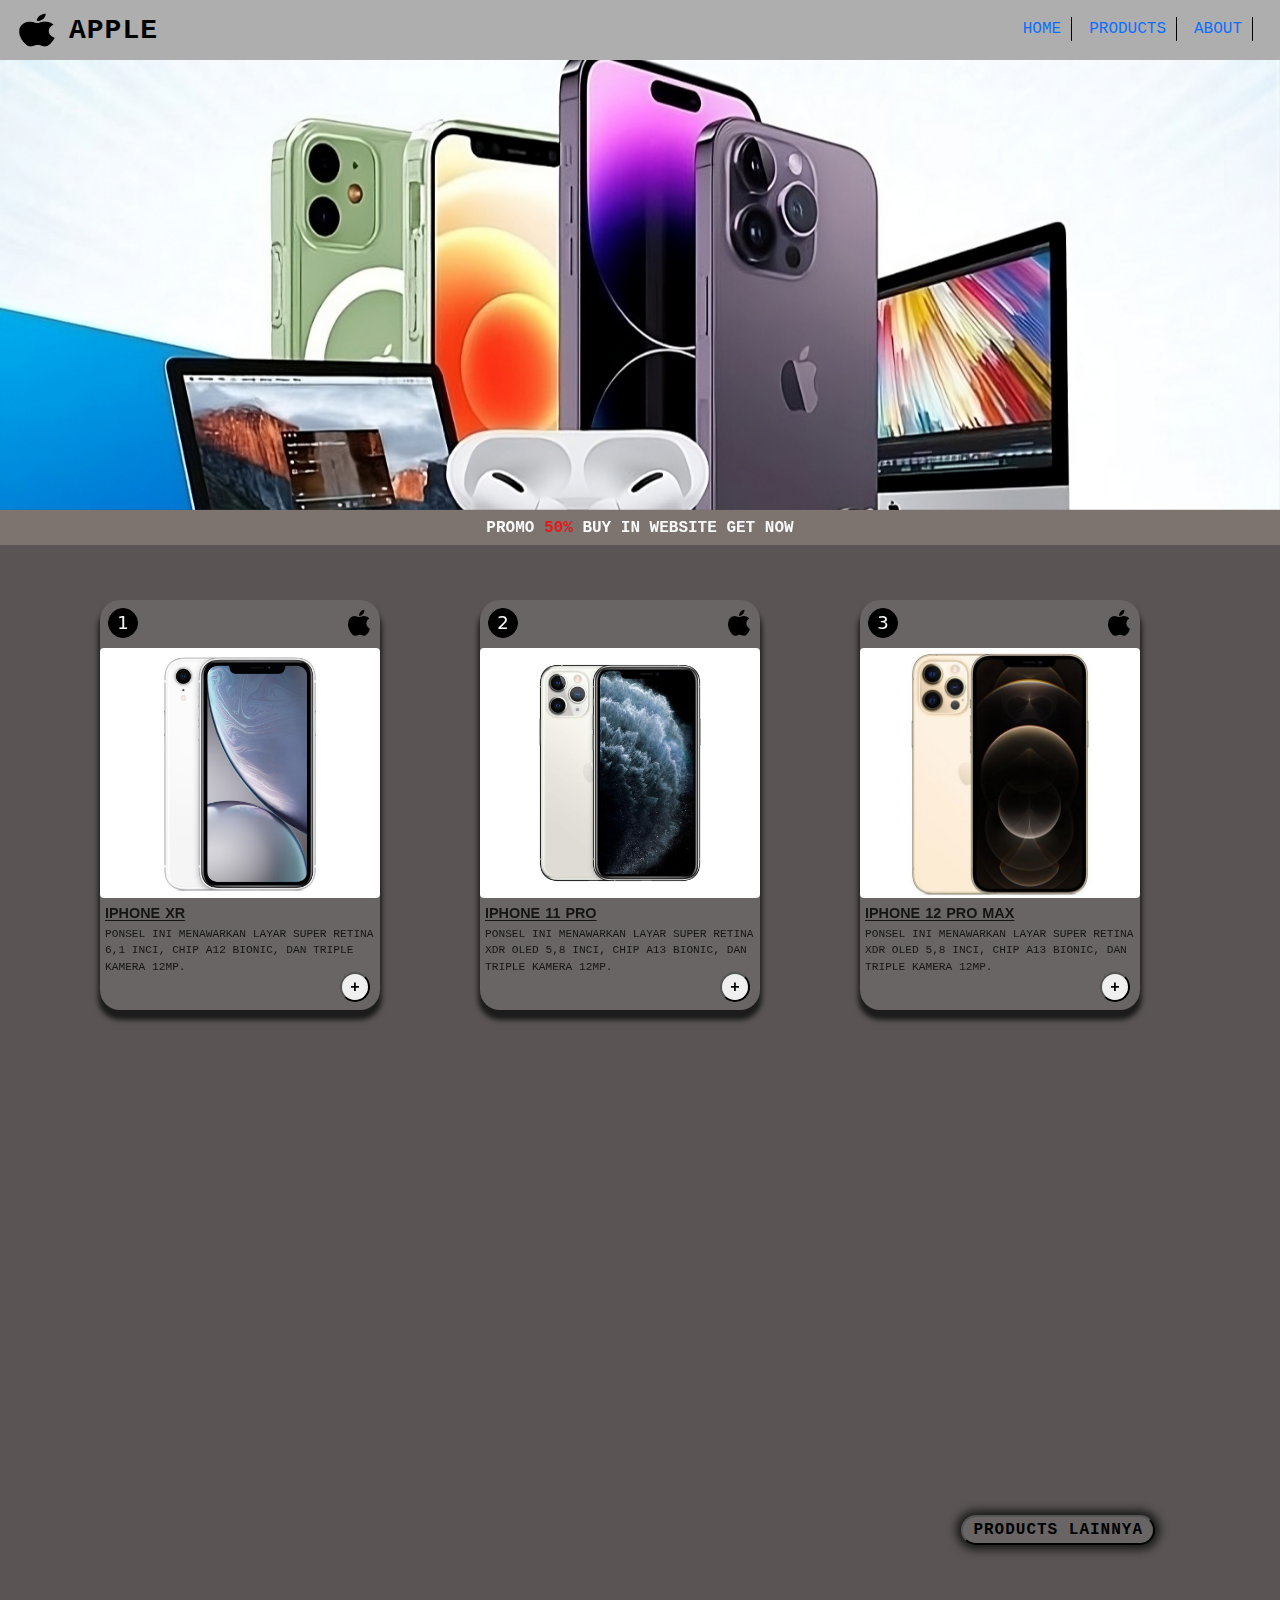
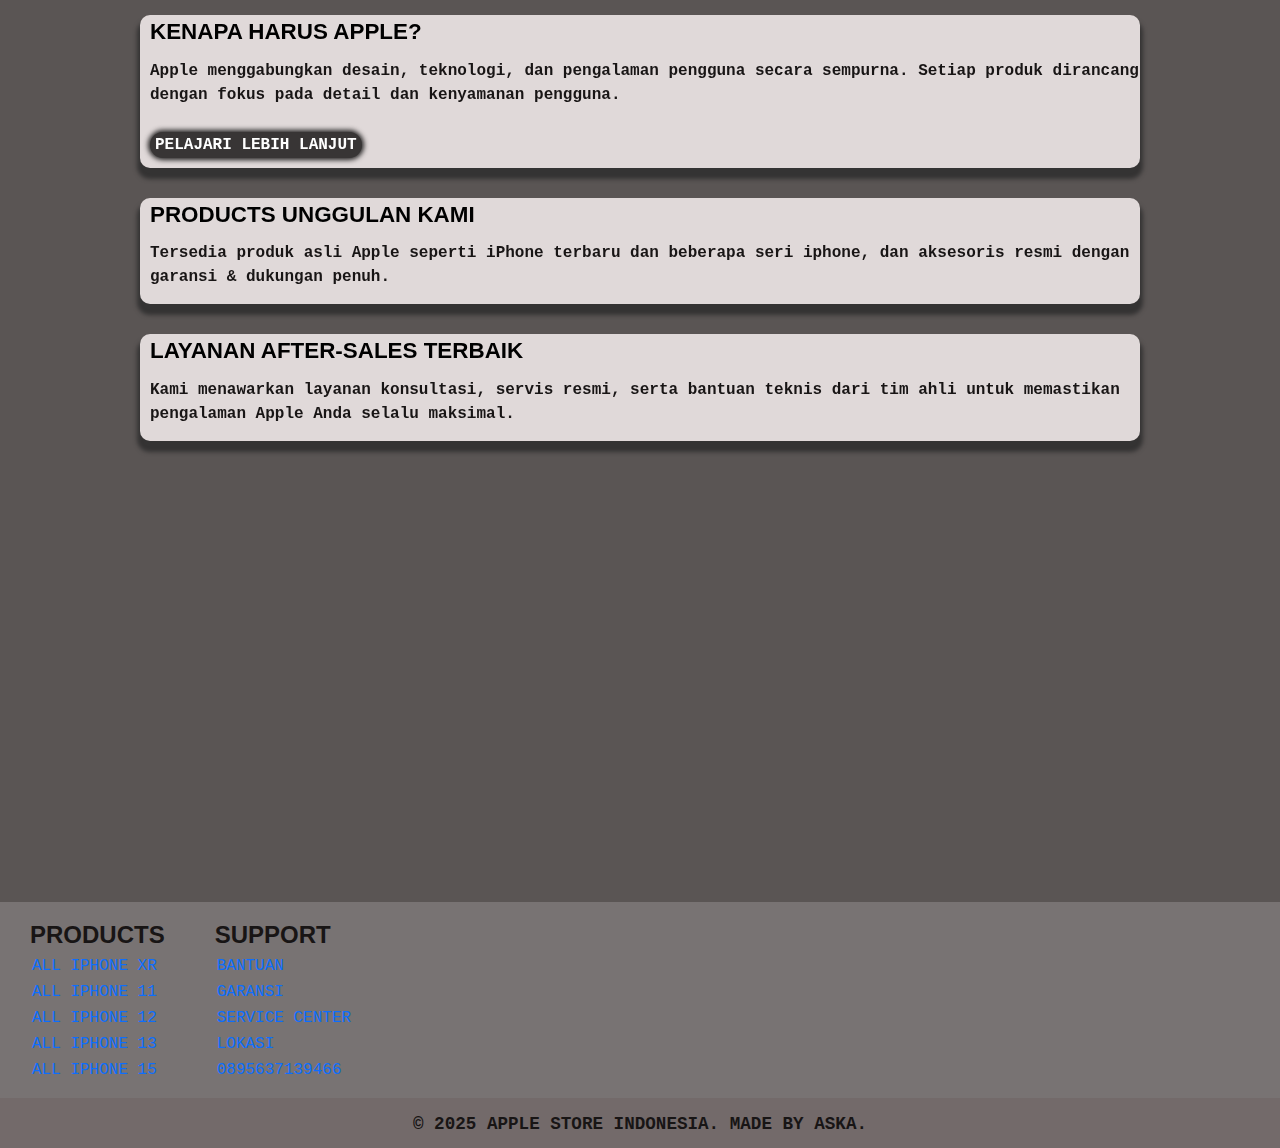
<file: index.html>
<!DOCTYPE html>
<html lang="en">
<head>
    <meta charset="UTF-8">
    <meta name="viewport" content="width=device-width, initial-scale=1.0">
    <title>apple store</title>
    <link rel="stylesheet" href="css/bootstrap.min.css" type="text/css">
    <link rel="stylesheet" href="style.css">
    <link href="https://unpkg.com/aos@2.3.1/dist/aos.css" rel="stylesheet">
    <link rel="stylesheet" href="https://cdnjs.cloudflare.com/ajax/libs/font-awesome/6.4.0/css/all.min.css">

</head>
<body>
    

    <!-- navbar awal -->
     <div class="pembungkus1 container-fluid">
        <div class="row">
            <div class="col-md-12">
                <div class="apple-logo">
                    <img src="img/logoapple.png" alt="" class="logo1" >
                </div>
                <div class="text-apple">
                    <p class="text h3">apple</p>
                </div>
                <div class="navbar-lish">
                    <ul>
                        <a href="#home">
                            <li class="li1">home</li>
                        </a>
                    </ul>
                    <ul>
                        <a href="#products">
                            <li class="li2">products</li>
                        </a>                        
                    </ul>
                    <ul>
                        <a href="#about">
                            <li class="li2">about</li>
                        </a>
                    </ul>
                </div>
            </div>
        </div>
     </div>
     <!-- navbar akhir -->


       <!-- row pertama awal -->
       <div class="pembungkus3" id="home">
        <div class="row">
            <div class="col-md-12">
                <div class="gambar-apple-geser">
                    <div data-aos="fade-right" data-aos-delay="500ms" class="gambar-apple1"></div>
                    <div data-aos="fade-right" data-aos-delay="500ms" class="gambar-apple2"></div>
                    <div data-aos="fade-right" data-aos-delay="500ms" class="gambar-apple3"></div>
                </div>
            </div>
        </div>
       </div>
       <!-- row pertama akhir -->


      <!-- row kedua awal -->
      <div class="pembungkus2 container-fluid">
        <div class="row">
            <div class="col-md-12">
                <p data-aos="fade-right" data-aos-delay="1s" class="text-promo text-light">promo <u class="limapuluh">50%</u> buy in website get now</p>
            </div>
        </div>
      </div>
      <!-- row kedua akhir -->


       <!-- row ketiga awal -->
       <div class="pembungkus3" id="products">
        <div class="row">
            <div class="col-md-12">
                <div data-aos="flip-left", data-aos="zoom-in" data-aos-delay="1s" class="isi-box1-products1">
                    <div class="box1-products1">
                        <div class="border-angka text-light">1</div>
                        <div class="icon-apple">
                            <i class="fab fa-apple text-black"></i>
                        </div>
                        <div class="img-products1"></div>
                        <div class="nama-products">
                            <p class="nama-text">iphone xr</p>
                        </div>
                        <div class="penjelasan-products">
                            <p class="penjelasan-text">ponsel ini menawarkan layar super retina 6,1 inci, chip a12 bionic, dan triple kamera 12mp.</p>
                        </div>
                        <div class="posisi-button">
                            <button class="click" onclick="products()">+</button>
                        </div>
                    </div>
                </div>

                <div data-aos="flip-left", data-aos="zoom-in" data-aos-delay="1s" class="isi-box2-products2">
                    <div class="box2-products2">
                        <div class="border-angka text-light">2</div>
                        <div class="icon-apple">
                            <i class="fab fa-apple text-black"></i>
                        </div>
                        <div class="img-products2"></div>
                        <div class="nama-products">
                            <p class="nama-text">iphone 11 pro</p>
                        </div>
                        <div class="penjelasan-products">
                            <p class="penjelasan-text"> ponsel ini menawarkan layar super retina xdr oled 5,8 inci, chip a13 bionic, dan triple kamera 12mp.</p>
                        </div>
                        <div class="posisi-button">
                            <button class="click" onclick="products()">+</button>
                        </div>
                    </div>
                </div>

                <div data-aos="flip-left", data-aos="zoom-in" data-aos-delay="1s" class="isi-box3-products3">
                    <div class="box3-products3">
                        <div class="border-angka text-light">3</div>
                        <div class="icon-apple">
                            <i class="fab fa-apple text-black"></i>
                        </div>
                        <div class="img-products3"></div>
                        <div class="nama-products">
                            <p class="nama-text">iphone 12 pro max</p>
                        </div>
                        <div class="penjelasan-products">
                            <p class="penjelasan-text">ponsel ini menawarkan layar super retina xdr oled 5,8 inci, chip a13 bionic, dan triple kamera 12mp.</p>
                        </div>
                        <div class="posisi-button">
                            <button class="click" onclick="products()">+</button>
                        </div>
                    </div>
                </div>

                <div data-aos="flip-left", data-aos="zoom-in" data-aos-delay="1s" class="isi-box1-products1">
                    <div class="box4-products4">
                        <div class="border-angka text-light">4</div>
                        <div class="icon-apple">
                            <i class="fab fa-apple text-black"></i>
                        </div>
                        <div class="img-products4"></div>
                        <div class="nama-products">
                            <p class="nama-text">iphone 12 mini</p>
                        </div>
                        <div class="penjelasan-products">
                            <p class="penjelasan-text">ponsel ini menawarkan layar super retina xdr oled 5,4 inci, chip a14 bionic, dan dual kamera 12mp.</p>
                        </div>
                        <div class="posisi-button">
                            <button class="click" onclick="products()">+</button>
                        </div>
                    </div>
                </div>

                <div data-aos="flip-left", data-aos="zoom-in" data-aos-delay="1s" class="isi-box2-products2">
                    <div class="box5-products5">
                        <div class="border-angka text-light">5</div>
                        <div class="icon-apple">
                            <i class="fab fa-apple text-black"></i>
                        </div>
                        <div class="img-products5"></div>
                        <div class="nama-products">
                            <p class="nama-text">iphone 13 pro max</p>
                        </div>
                        <div class="penjelasan-products">
                            <p class="penjelasan-text">ponsel ini menawarkan layar super retina xdr oled 6,7 inci, chip a15 bionic, dan triple kamera 12mp.</p>
                        </div>
                        <div class="posisi-button">
                            <button class="click" onclick="products()">+</button>
                        </div>
                    </div>
                </div>

                <div  data-aos="flip-left" data-aos="zoom-in" class="isi-box3-products3">
                    <div class="box6-products6">
                        <div class="border-angka text-light">6</div>
                        <div class="icon-apple">
                            <i class="fab fa-apple text-black"></i>
                        </div>
                        <div class="img-products6"></div>
                        <div class="nama-products">
                            <p class="nama-text">iphone 15 pro max</p>
                        </div>
                        <div class="penjelasan-products">
                            <p class="penjelasan-text">ponsel ini menawarkan layar super retina xdr oled 6,7 inci, chip a17 pro, dan triple kamera 48mp.</p>
                        </div>
                        <div class="posisi-button">
                            <button class="click" onclick="products()">+</button>
                        </div>
                    </div>
                </div>

            </div>

            <div class="products-lainnya">
                <a href="index1.html" target="_blank" onclick="lainnya()">
                    <button class="button-products-lainnya text-black">products lainnya</button>
                </a>
            </div>
        </div>
       </div>
       <!-- row ketiga akhir -->



        <!-- row ke empat awal -->
        <div class="pembungkus4 container-fluid" id="about">
            <div class="row">
                <div class="col-md-12">
                    <div class="box-whyme">
                        <div class="whyme text-black">
                            <p class="p1 text-black">kenapa harus apple?</p>
                            <div>
                                <p class="p2">Apple menggabungkan desain, teknologi, dan pengalaman pengguna secara sempurna. Setiap produk dirancang dengan fokus pada 
                                    detail dan kenyamanan pengguna.</p>
                            </div>
                            <div class="penjelasan lainnya">
                                <button class="penjelasan-button" onclick="ToggleInfo()">
                                    pelajari lebih lanjut
                                </button>
                                <p class="hidden" id="moreInfo">
                                    Ekosistem Apple membuat semua perangkat saling terhubung dengan mulus. Dengan keamanan terdepan dan inovasi tanpa henti, Apple bukan hanya pilihan—tapi gaya hidup.
                                </p>
                            </div>
                        </div>
                        
                        <div class="whyme text-black">
                            <p class="p1 text-black">products Unggulan kami</p>
                            <div>
                                <p class="p2">Tersedia produk asli Apple seperti iPhone terbaru dan beberapa seri iphone, dan aksesoris resmi dengan garansi & 
                                    dukungan penuh.</p>
                            </div>
                        </div>

                        <div class="whyme text-black">
                            <p class="p1 text-black">Layanan After-Sales Terbaik</p>
                            <div>
                                <p class="p2">Kami menawarkan layanan konsultasi, servis resmi, serta bantuan teknis dari tim ahli untuk memastikan pengalaman
                                     Apple Anda selalu maksimal.</p>
                            </div>
                        </div>
                    </div>
                </div>
            </div>
        </div>
        <!-- row ke empat akhir -->

        <!-- row ke lima awal -->
        <div class="pembungkus4 container-fluid">
            <div class="row">
                <div class="col-md-12">
                    <div class="pembungkus-get">
                        <div data-aos="fade-up" class="box-get">
                            <div class="text-get">
                                <p class="p5 text-black">get in touch</p>
                            </div>
                            <hr width="100%">
                            <form action="https://api.web3forms.com/submit" method="POST">
                                <input type="hidden" name="access_key" value="f01cee72-d3f5-4a4d-8a1f-8e2e065e6d06">
                                <input type="text" placeholder="your name" class="input" required>
                                <input type="email" placeholder="askaalghifari487@gmail.com" class="input-email" required>
                                <textarea name="pesan" placeholder="pesan" id="pesan-kesaya" class="input-textarea" required></textarea>
                                <div class="button-get">
                                    <button type="submit" class="kirim">submit</button>
                                </div>
                            </form>    
                        </div>
                    </div>
                </div>
            </div>
        </div>
        <!-- row ke lima akhir -->

        <!-- row bagian footer awal -->
        <div class="pembungkus5">
            <div class="row">
                <div class="col-md-12">
                    <footer class="end">
                        <div class="footer1">
                            <div class="products">
                                <p class="p6">products</p>
                                <ul>
                                    <li class="li-1"><a href="">all iphone xr</a></li>
                                    <li><a href="">all iphone 11</a></li>
                                    <li><a href="">all iphone 12</a></li>
                                    <li><a href="">all iphone 13</a></li>
                                    <li class="li-5"><a href="">all iphone 15</a></li>
                                </ul>
                            </div>
                        </div>
                        <div class="footer2">
                            <div class="products">
                                <p class="p6">support</p>
                                <ul>
                                    <li class="li-1"><a href="">bantuan</a></li>
                                    <li><a href="">garansi</a></li>
                                    <li><a href="">service center</a></li>
                                    <li><a href="">lokasi</a></li>
                                    <li class="li-5"><a href="">0895637139466</a></li>
                                </ul>
                            </div>
                        </div>
                    </footer>
                </div>
            </div>
        </div>
        <!-- row bagian footer akhir -->
 
        <!-- row end footer awal -->
        <div class="pembungkus6">
            <div class="row">
                <div class="col-md-12">
                    <footer class="footer3">
                        <div class="end-footer">
                            <p class="p7">&copy; 2025 Apple Store Indonesia. made by aska.</p>
                        </div>
                    </footer>
                </div>
            </div>
        </div>
        <!-- row end footer akhir -->

        
        

    <script src="js/bootstrap.min.js" type="text/javascript"></script>
    <script src="javascript.js"></script>
    <script src="https://unpkg.com/aos@2.3.1/dist/aos.js"></script>
    <script>
        AOS.init();
    </script>
</body>
</html>
</file>
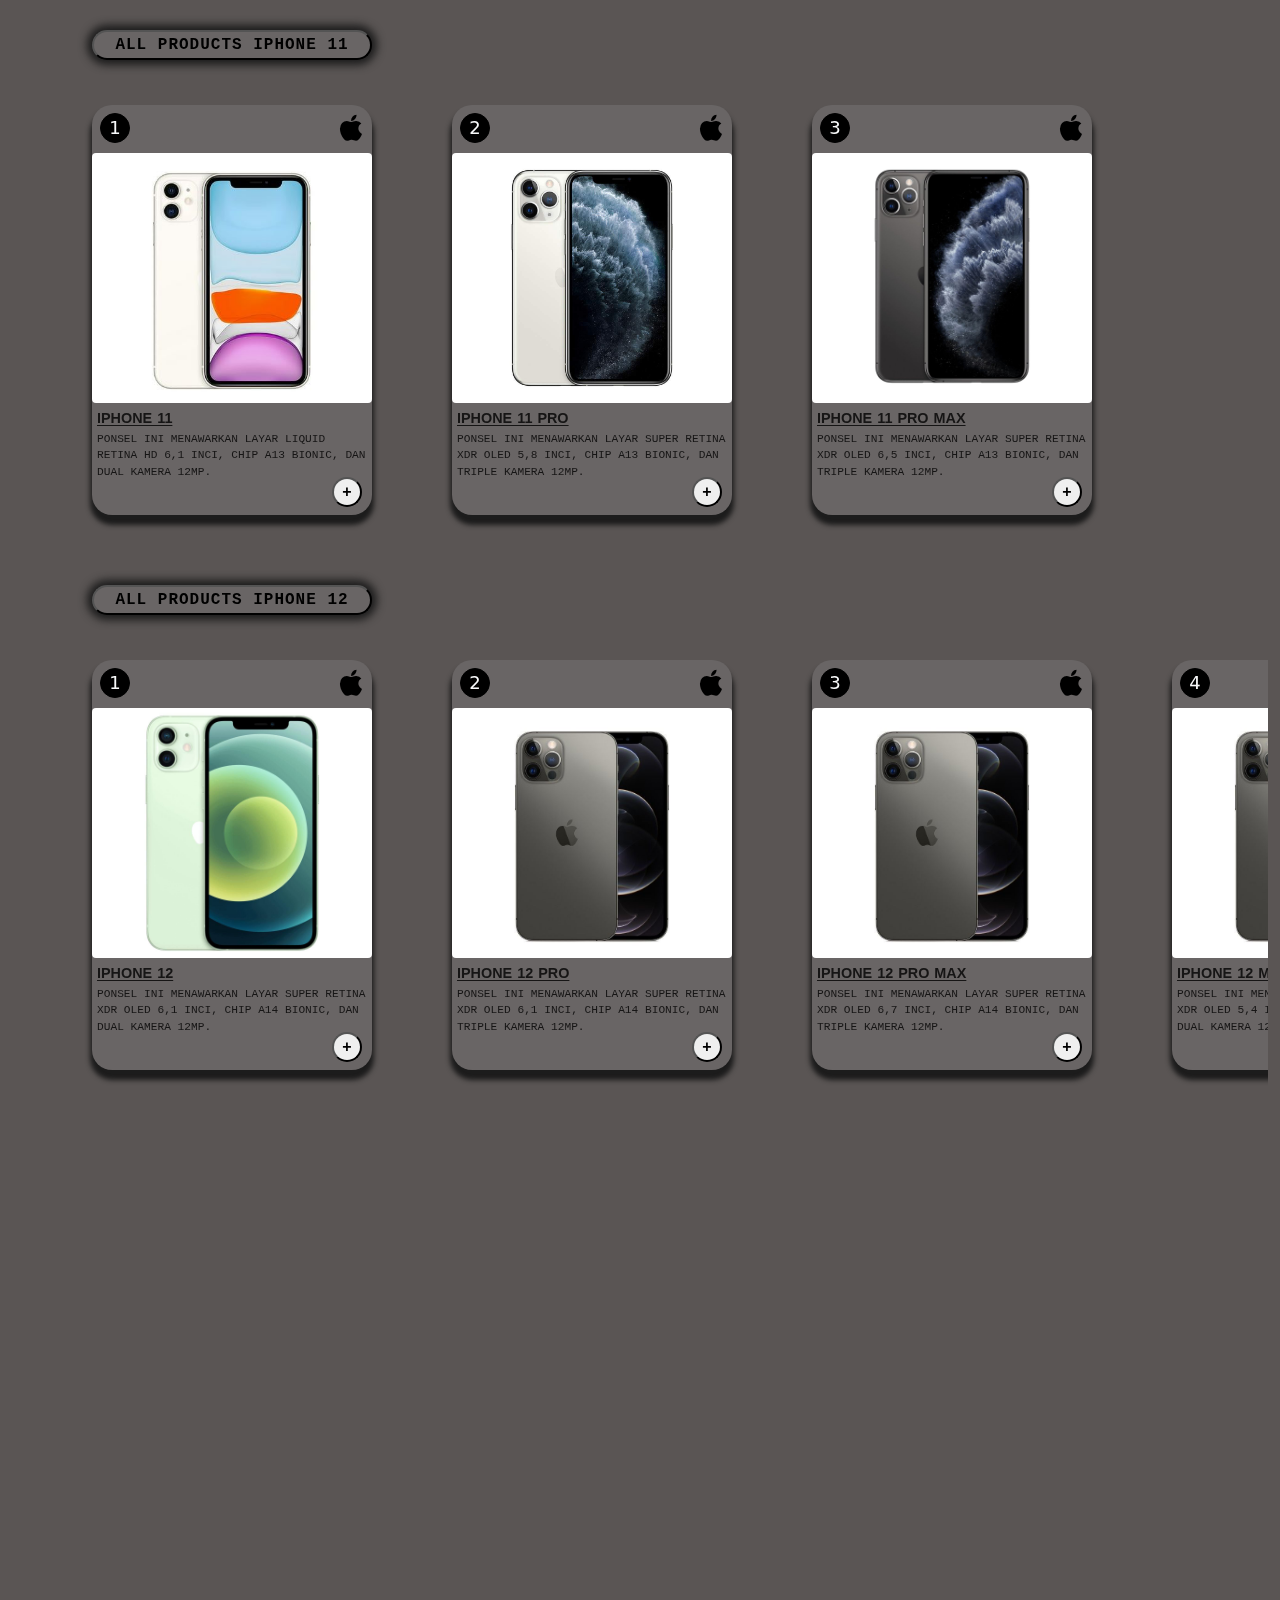
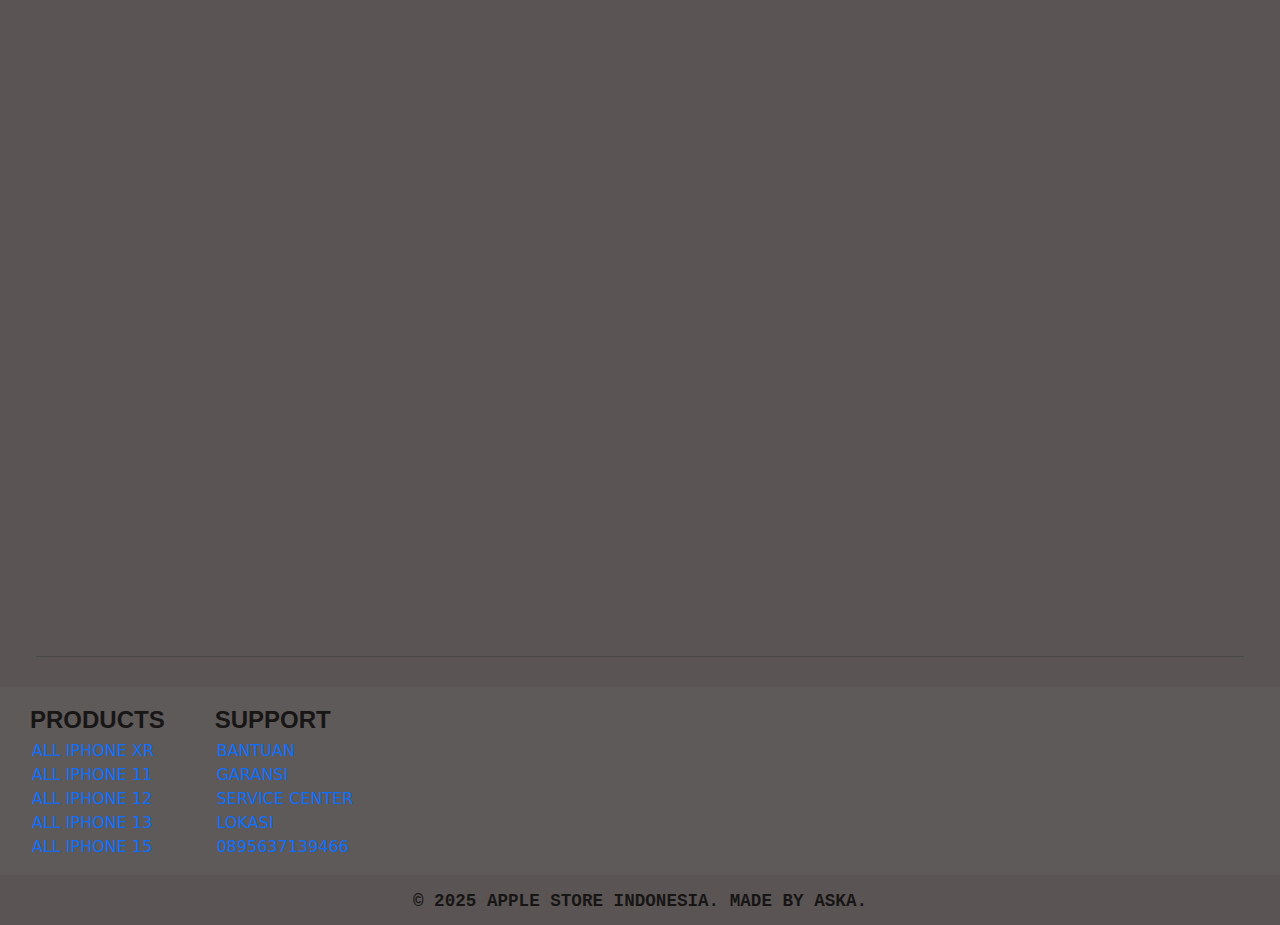
<file: index1.html>
<!DOCTYPE html>
<html lang="en">
<head>
    <meta charset="UTF-8">
    <meta name="viewport" content="width=device-width, initial-scale=1.0">
    <title>apple store</title>
    <link rel="stylesheet" href="style1.css">
    <link rel="stylesheet" href="css/bootstrap.min.css" type="text/css">
    <link href="https://unpkg.com/aos@2.3.1/dist/aos.css" rel="stylesheet">
    <link rel="stylesheet" href="https://cdnjs.cloudflare.com/ajax/libs/font-awesome/6.4.0/css/all.min.css">
</head>
<body>

    <!-- products all iphone 11 dan all iphone 12 awal -->
    <div class="pembungkus1 container-fluid">
        <div class="row">
            <div class="col-md-12">

                <!-- all products iphone 11 awal -->
                <div data-aos="fade-right" class="products-seri-iphone11">
                    <a href="">
                        <button class="seri-iphone11">all products iphone 11</button>
                    </a>
                </div>

                <div class="products-ip11">
                    <div data-aos="flip-left" data-aos="zoom-in" data-aos-delay="1s" class="isi-box1-products1">
                        <div class="box1-products1">
                        <div class="border-angka text-light">1</div>
                        <div class="icon-apple">
                            <i class="fab fa-apple text-black"></i>
                        </div>
                        <div class="img-products1"></div>
                        <div class="nama-products">
                            <p class="nama-text">iphone 11</p>
                        </div>
                        <div class="penjelasan-products">
                            <p class="penjelasan-text">ponsel ini menawarkan layar liquid retina hd 6,1 inci, chip a13 bionic, dan dual kamera 12mp.</p>
                        </div>
                        <div class="posisi-button">
                            <button class="click" onclick="products()">+</button>
                        </div>
                        </div>
                    </div>


                    <div data-aos="flip-left" data-aos="zoom-in" data-aos-delay="1s" class="isi-box2-products2">
                        <div class="box2-products2">
                        <div class="border-angka text-light">2</div>
                        <div class="icon-apple">
                            <i class="fab fa-apple text-black"></i>
                        </div>
                        <div class="img-products2"></div>
                        <div class="nama-products">
                            <p class="nama-text">iphone 11 pro</p>
                        </div>
                        <div class="penjelasan-products">
                            <p class="penjelasan-text"> ponsel ini menawarkan layar super retina xdr oled 5,8 inci, chip a13 bionic, dan triple kamera 12mp.</p>
                        </div>
                        <div class="posisi-button">
                            <button class="click" onclick="products()">+</button>
                        </div>
                        </div>
                    </div>

                    <div data-aos="flip-left" data-aos="zoom-in" data-aos-delay="1s" class="isi-box3-products3">
                        <div class="box3-products3">
                        <div class="border-angka text-light">3</div>
                        <div class="icon-apple">
                            <i class="fab fa-apple text-black"></i>
                        </div>
                        <div class="img-products3"></div>
                        <div class="nama-products">
                            <p class="nama-text">iphone 11 pro max</p>
                        </div>
                        <div class="penjelasan-products">
                            <p class="penjelasan-text">ponsel ini menawarkan layar super retina xdr oled 6,5 inci, chip a13 bionic, dan triple kamera 12mp.</p>
                        </div>
                        <div class="posisi-button">
                            <button class="click" onclick="products()">+</button>
                        </div>
                        </div>
                    </div>
                </div>
                <!-- all products iphone 11 akhir -->


                <!-- all products iphone 12 awal -->
                <div data-aos="fade-right" class="products-seri-iphone12">
                    <a href="">
                        <button class="seri-iphone12">all products iphone 12</button>
                    </a>
                </div>


                <div class="products-ip12">
                    <div data-aos="flip-left" data-aos="zoom-in" data-aos-delay="1s" class="isi-box4-products4">
                        <div class="box4-products4">
                        <div class="border-angka text-light">1</div>
                        <div class="icon-apple">
                            <i class="fab fa-apple text-black"></i>
                        </div>
                        <div class="img-products4"></div>
                        <div class="nama-products">
                            <p class="nama-text">iphone 12</p>
                        </div>
                        <div class="penjelasan-products">
                            <p class="penjelasan-text">ponsel ini menawarkan layar super retina xdr oled 6,1 inci, chip a14 bionic, dan dual kamera 12mp.</p>
                        </div>
                        <div class="posisi-button">
                            <button class="click" onclick="products()">+</button>
                        </div>
                        </div>
                    </div>

                    <div data-aos="flip-left" data-aos="zoom-in" data-aos-delay="1s" class="isi-box5-products5">
                        <div class="box5-products5">
                        <div class="border-angka text-light">2</div>
                        <div class="icon-apple">
                            <i class="fab fa-apple text-black"></i>
                        </div>
                        <div class="img-products5"></div>
                        <div class="nama-products">
                            <p class="nama-text">iphone 12 pro </p>
                        </div>
                        <div class="penjelasan-products">
                            <p class="penjelasan-text">ponsel ini menawarkan layar super retina xdr oled 6,1 inci, chip a14 bionic, dan triple kamera 12mp.</p>
                        </div>
                        <div class="posisi-button">
                            <button class="click" onclick="products()">+</button>
                        </div>
                        </div>
                    </div>

                    <div data-aos="flip-left" data-aos="zoom-in" data-aos-delay="1s" class="isi-box6-products6">
                        <div class="box6-products6">
                        <div class="border-angka text-light">3</div>
                        <div class="icon-apple">
                            <i class="fab fa-apple text-black"></i>
                        </div>
                        <div class="img-products6"></div>
                        <div class="nama-products">
                            <p class="nama-text">iphone 12 pro max</p>
                        </div>
                        <div class="penjelasan-products">
                            <p class="penjelasan-text">ponsel ini menawarkan layar super retina xdr oled 6,7 inci, chip a14 bionic, dan triple kamera 12mp.</p>
                        </div>
                        <div class="posisi-button">
                            <button class="click" onclick="products()">+</button>
                        </div>
                    </div>

                    <div data-aos="flip-left" data-aos="zoom-in" data-aos-delay="1s" class="isi-box7-products7">
                        <div class="box7-products7">
                        <div class="border-angka text-light">4</div>
                        <div class="icon-apple">
                            <i class="fab fa-apple text-black"></i>
                        </div>
                        <div class="img-products6"></div>
                        <div class="nama-products">
                            <p class="nama-text">iphone 12 mini</p>
                        </div>
                        <div class="penjelasan-products">
                            <p class="penjelasan-text">ponsel ini menawarkan layar super retina xdr oled 5,4 inci, chip a14 bionic, dan dual kamera 12mp.</p>
                        </div>
                        <div class="posisi-button">
                            <button class="click" onclick="products()">+</button>
                        </div>
                        </div>
                    </div>
                    <!-- all products iphone 12 akhir -->
                </div>
            </div>
        </div>
    </div>
    <!-- products all iphone 11 dan all iphone 12 awal -->

    
    <!-- products all iphone 13 awal -->
    <div class="pembungkus1 container-fluid">
    <div class="row">
        <div class="col-md-12">

            <div data-aos="fade-right" class="products-seri-iphone13">
                <a href="">
                    <button class="seri-iphone13">all products iphone 13</button>
                </a>
            </div>

            <div class="products-ip13">
                <div data-aos="flip-left" data-aos="zoom-in" data-aos-delay="1s" class="isi-box8-products8">
                    <div class="box8-products8">
                        <div class="border-angka text-light">1</div>
                        <div class="icon-apple">
                            <i class="fab fa-apple text-black"></i>
                        </div>
                        <div class="img-products8"></div>
                        <div class="nama-products">
                            <p class="nama-text">iphone 13</p>
                        </div>
                        <div class="penjelasan-products">
                            <p class="penjelasan-text">ponsel ini menawarkan layar super retina xdr oled 6,1 inci, chip a14 bionic, dan dual kamera 12mp.</p>
                        </div>
                        <div class="posisi-button">
                            <button class="click" onclick="products()">+</button>
                    </div>
                </div>

                <div data-aos="flip-left" data-aos="zoom-in" data-aos-delay="1s" class="isi-box9-products9">
                    <div class="box9-products9">
                        <div class="border-angka text-light">2</div>
                        <div class="icon-apple">
                            <i class="fab fa-apple text-black"></i>
                        </div>
                        <div class="img-products9"></div>
                        <div class="nama-products">
                            <p class="nama-text">iphone 13 pro</p>
                        </div>
                        <div class="penjelasan-products">
                            <p class="penjelasan-text">ponsel ini menawarkan layar super retina xdr oled 6,1 inci, chip a14 bionic, dan dual kamera 12mp.</p>
                        </div>
                        <div class="posisi-button">
                            <button class="click" onclick="products()">+</button>
                    </div>
                </div>

                <div data-aos="flip-left" data-aos="zoom-in" data-aos-delay="1s" class="isi-box10-products10">
                    <div class="box10-products10">
                        <div class="border-angka text-light">3</div>
                        <div class="icon-apple">
                            <i class="fab fa-apple text-black"></i>
                        </div>
                        <div class="img-products10"></div>
                        <div class="nama-products">
                            <p class="nama-text">iphone 13 pro max</p>
                        </div>
                        <div class="penjelasan-products">
                            <p class="penjelasan-text">ponsel ini menawarkan layar super retina xdr oled 6,1 inci, chip a15 bionic, dan dual kamera 50mp.</p>
                        </div>
                        <div class="posisi-button">
                            <button class="click" onclick="products()">+</button>
                    </div>
                </div>
            </div>
        </div>
    </div>
    </div>
    <!--  products all iphone 13 akhir -->

     
    <!-- products all iphone 15 awal  -->
    <div class="pembungkus1 container-fluid">
    <div class="row">
        <div class="col-md-12">

             <div data-aos="fade-right" class="products-seri-iphone15">
                <a href="">
                    <button class="seri-iphone15">all products iphone 15</button>
                </a>
            </div>

            <div class="products-ip15">
                <div data-aos="flip-left" data-aos="zoom-in" data-aos-delay="1s" class="isi-box11-products11">
                    <div class="box11-products11">
                        <div class="border-angka text-light">1</div>
                        <div class="icon-apple">
                            <i class="fab fa-apple text-black"></i>
                        </div>
                        <div class="img-products11"></div>
                        <div class="nama-products">
                            <p class="nama-text">iphone 15</p>
                        </div>
                        <div class="penjelasan-products">
                            <p class="penjelasan-text">ponsel ini menawarkan layar super retina xdr oled 6,1 inci, chip a15 bionic, dan dual kamera 12mp.</p>
                        </div>
                        <div class="posisi-button">
                            <button class="click" onclick="products()">+</button>
                    </div>
                </div>

                <div data-aos="flip-left" data-aos="zoom-in" data-aos-delay="1s" class="isi-box12-products12">
                    <div class="box12-products12">
                        <div class="border-angka text-light">2</div>
                        <div class="icon-apple">
                            <i class="fab fa-apple text-black"></i>
                        </div>
                        <div class="img-products12"></div>
                        <div class="nama-products">
                            <p class="nama-text">iphone 15 pro</p>
                        </div>
                        <div class="penjelasan-products">
                            <p class="penjelasan-text">ponsel ini menawarkan layar super retina xdr oled 6,1 inci, chip a15 bionic, dan dual kamera 12mp.</p>
                        </div>
                        <div class="posisi-button">
                            <button class="click" onclick="products()">+</button>
                    </div>
                </div>

                <div data-aos="flip-left" data-aos="zoom-in" data-aos-delay="1s" class="isi-box13-products13">
                    <div class="box13-products13">
                        <div class="border-angka text-light">3</div>
                        <div class="icon-apple">
                            <i class="fab fa-apple text-black"></i>
                        </div>
                        <div class="img-products13"></div>
                        <div class="nama-products">
                            <p class="nama-text">iphone 15 pro max</p>
                        </div>
                        <div class="penjelasan-products">
                            <p class="penjelasan-text">ponsel ini menawarkan layar super retina xdr oled 6,7 inci, chip a15 bionic, dan triple kamera 50mp.</p>
                        </div>
                        <div class="posisi-button">
                            <button class="click" onclick="products()">+</button>
                    </div>
                </div>
            </div>
        </div>
    </div>
    </div>
    <!-- products all iphone 15 akhir  -->
     <hr width="100%">

    <!-- row bagian footer awal -->
        <div class="pembungkus5">
            <div class="row">
                <div class="col-md-12">
                    <footer class="end">
                        <div class="footer1">
                            <div class="products-footer">
                                <p class="p6">products</p>
                                <ul>
                                    <li class="li-1"><a href=""class="underline">all iphone xr</a></li>
                                    <li><a href="" class="underline">all iphone 11</a></li>
                                    <li><a href="" class="underline">all iphone 12</a></li>
                                    <li><a href="" class="underline">all iphone 13</a></li>
                                    <li class="li-5"><a href="" class="underline">all iphone 15</a></li>
                                </ul>
                            </div>
                        </div>
                        <div class="footer2">
                            <div class="products-footer">
                                <p class="p6">support</p>
                                <ul>
                                    <li class="li-1"><a href="" class="underline">bantuan</a></li>
                                    <li><a href="" class="underline">garansi</a></li>
                                    <li><a href="" class="underline">service center</a></li>
                                    <li><a href="" class="underline">lokasi</a></li>
                                    <li class="li-5"><a href="" class="underline">0895637139466</a></li>
                                </ul>
                            </div>
                        </div>
                    </footer>
                </div>
            </div>
        </div>
    <!-- row bagian footer akhir -->
     
    
    <!-- row end footer awal -->
        <div class="pembungkus6">
            <div class="row">
                <div class="col-md-12">
                    <footer class="footer3">
                        <div class="end-footer">
                            <p class="p7">&copy; 2025 Apple Store Indonesia. made by aska.</p>
                        </div>
                    </footer>
                </div>
            </div>
        </div>
    <!-- row end footer akhir -->


    <script src="javascript.js"></script>
    <script src="https://unpkg.com/aos@2.3.1/dist/aos.js"></script>
    <script>
        AOS.init();
    </script>
</body>
</html>
</file>
<file: style.css>
/* style navbar awal */
.pembungkus1 {
    width: 100%;
    background-color: #aeaeae;
}
.apple-logo {
    display: flex;
    justify-content: start;
    float: left;
}
.logo1 {
    width: 80px;
    aspect-ratio: 4/3;
    background-size: cover;
    background-repeat: no-repeat;
    margin-left: -15px;
}
.text-apple {
    float: left;
    display: flex;
}
.text {
    font-family: monospace;
    font-weight: bold;
    text-transform: uppercase;
    margin-top: 14px;
    margin-left: -8px;
    letter-spacing: 1px;
    cursor: default;
    color: black;
}
.navbar-lish {
    display: flex;
    justify-content: end;
}
a {
    text-decoration: none;
}
ul {
    list-style: none;
}
li {
    margin-top: 17px;
    margin-right: 15px;
    text-transform: uppercase;
    font-family: monospace;
}
li:hover {
    text-decoration: underline;
}
.li1 {
    padding-right: 10px;
    border-right: 1px solid black;
}
.li2 {
    margin-left: -30px;
    padding-right: 10px;
    border-right: 1px solid black;
}
/* style navbar akhir */



/* style row kedua awal */
.pembungkus2 {
    width: 100%;
    height: 35px;
    background-color: #7d736f;
    display: flex;
    justify-content: center;
}
.text-promo {
    font-family: monospace;
    font-weight: bold;
    text-transform: uppercase;
    margin-top: 6px;
    cursor: default;
}
.limapuluh {
    color: rgb(232, 24, 24);
    text-decoration: none;
    text-transform: uppercase;
    cursor: pointer;
}
.limapuluh:hover {
    text-decoration: underline;
}
/* style row kedua akhir */


/* style row pertama awal */
.gambar-apple-geser {
    display: flex;
    width: 100%;
    overflow-x: auto;
    scroll-snap-type: x mandatory;
}
.gambar-apple1 {
    background-image: url(img/gambar1.jpeg);
    width: 100%;
    height: 450px ;
    background-size: cover;
    background-repeat: no-repeat;
    background-position: 0 -50px;
    flex-shrink: 0;
    scroll-snap-align: center;
}
.gambar-apple2 {
    background-image: url(img/gambar2.jpeg);
    width: 100%;
    height: 450px;
    background-size: cover;
    background-repeat: no-repeat;
    flex-shrink: 0;
    scroll-snap-align: center;
    background-position: 0 -45px;
}
.gambar-apple3 {
    background-image: url(img/gambar3.jpeg);
    width: 100%;
    height: 450px;
    background-repeat: no-repeat ;
    background-size: cover;
    flex-shrink: 0;
    scroll-snap-align: center;
    background-position: 0 -240px;
}
/* style row pertama akhir */


/* style row ketiga awal */
.pembungkus3 {
    width: 100%;
    background-color: #5a5554;
    background-repeat: no-repeat;
    background-size: cover;
}
.isi-box1-products1 {
    display: flex;
    float: left;
    flex-wrap: wrap;
    justify-content: left;
}
.box1-products1 {
    width: 280px;
    height: 410px;
    background-color: rgb(105, 101, 101);
    border-radius: 20px;
    margin-top: 55px;
    margin-left: 100px;
    transition: 1s;
    box-shadow: 0 8px 5px 2px rgb(28, 28, 28);
    box-sizing: border-box;
    transition-timing-function: calc(ease-in-out);
}
.box1-products1:hover {
    box-shadow: 0 0 10px 5px rgb(28, 28, 28);
    transform: translateY(-10px);
}
.isi-box2-products2 {
    display: flex;
    float: left;
    flex-wrap: wrap;
    justify-content: center;
}
.box2-products2 {
    width: 280px;
    height: 410px;
    background-color: rgb(105, 101, 101);
    border-radius: 20px;
    margin-top: 55px;
    margin-bottom: 40px;
    margin-left: 100px;
    transition: 1s;
    box-shadow: 0 8px 5px 2px rgb(28, 28, 28);
    box-sizing: border-box;
    transition-timing-function: calc(ease-in-out);
}
.box2-products2:hover {
    transform: translateY(-10px);
    box-shadow: 0 0 10px 5px rgb(28, 28, 28);
}
.isi-box3-products3 {
    display: flex;
    float: left;
    flex-wrap: wrap;
    justify-content: right;
}
.box3-products3 {
    width: 280px;
    height: 410px;
    background-color: rgb(105, 101, 101);
    border-radius: 20px;
    margin-top: 55px;
    margin-bottom: 40px;
    margin-left: 100px;
    transition: 1s;
    box-shadow: 0 8px 5px 2px rgb(28, 28, 28);
    box-sizing: border-box;
    transition-timing-function: calc(ease-in-out);
}
.box3-products3:hover {
    transform: translateY(-10px);
    box-shadow: 0 0 10px 5px rgb(28, 28, 28);
}
.box4-products4 {
    width: 280px;
    height: 410px;
    background-color: rgb(105, 101, 101);
    border-radius: 20px;
    margin-top: 15px;
    margin-left: 100px;
    margin-bottom: 40px;
    transition: 1s;
    box-shadow: 0 8px 5px 2px rgb(28, 28, 28);
    box-sizing: border-box;
    transition-timing-function: calc(ease-in-out);
}
.box4-products4:hover {
    transform: translateY(-10px);
    box-shadow: 0 0 10px 5px rgb(28, 28, 28);
}
.box5-products5 {
    width: 280px;
    height: 410px;
    background-color: rgb(105, 101, 101);
    border-radius: 20px;
    margin-top: 15px;
    margin-bottom:40px ;
    margin-left: 100px;
    transition: 1s;
    box-shadow: 0 8px 5px 2px rgb(28, 28, 28);
    box-sizing: border-box;
    transition-timing-function: calc(ease-in-out);
}
.box5-products5:hover {
    transform: translateY(-10px);
    box-shadow: 0 0 10px 5px rgb(28, 28, 28);
}
.box6-products6 {
    width: 280px;
    height: 410px;
    background-color: rgb(105, 101, 101);
    border-radius: 20px;
    margin-top: 15px;
    margin-bottom: 40px;
    margin-left: 100px;
    transition: 1s;
    box-shadow: 0 8px 5px 2px rgb(28, 28, 28);
    box-sizing: border-box;
    transition-timing-function: calc(ease-in-out);
}
.box6-products6:hover {
    transform: translateY(-10px);
    box-shadow: 0 0 10px 5px rgb(28, 28, 28);
}
.border-angka {
    width: 30px;
    height: 30px;
    border: 1px solid black;
    border-radius: 15px;
    background-color: black;
    color: white;
    text-align: center;
    font-size: 18px;
    margin-top: 8px;
    margin-left: 8px;
    cursor: pointer;
    box-sizing: border-box;
    float: left;
}
.icon-apple {
    display: flex;
    justify-content: right;
}
.fab {
    font-size: 30px;
    margin-top: 8px;
    margin-right: 9px;
    color: black;
    font-weight: bold;
}
.img-products1 {
    width: 100%;
    height: 250px;
    background-image: url(img/img-products1-ipxr.webp);
    background-repeat: no-repeat;
    background-size: cover;
    background-position: 0 -25px;
    margin-top: 10px;
    margin-bottom: 5px;
    cursor: pointer;
    border-radius: 4px;
}
.img-products2 {
    width: 100%;
    height: 250px;
    background-image: url(img/img-products2-ip11pro.webp);
    background-repeat: no-repeat;
    background-size: cover;
    background-position: 0 -15px;
    margin-top: 10px;
    margin-bottom: 5px;
    cursor: pointer;
    border-radius: 4px;
}
.img-products3 {
    width: 100%;
    height: 250px;
    background-image: url(img/img-products3-ip12promax.webp);
    background-repeat: no-repeat;
    background-size: cover;
    background-position: 0 -21px;
    margin-top: 10px;
    margin-bottom: 5px;
    cursor: pointer;
    border-radius: 4px;
}
.img-products4 {
    width: 100%;
    height: 250px;
    background-image: url(img/img-products4-ip12mini.webp);
    background-repeat: no-repeat;
    background-size: cover;
    background-position: 0px -15px;
    margin-top: 10px;
    margin-bottom: 5px;
    cursor: pointer;
    border-radius: 4px;
}
.img-products5 {
    width: 100%;
    height: 250px;
    background-image: url(img/img-products5-ip13promax.webp);
    background-repeat: no-repeat;
    background-size: cover;
    background-position: -28px 0px;
    margin-top: 10px;
    margin-bottom: 5px;
    cursor: pointer;
    border-radius: 4px;
}
.img-products6 {
    width: 100%;
    height: 250px;
    background-image: url(img/img-products6-ip15promax.webp);
    background-repeat: no-repeat;
    background-size: cover;
    background-position: 0px -20px;
    margin-top: 10px;
    margin-bottom: 5px;
    cursor: pointer;
    border-radius: 4px;
}
.nama-text {
    text-transform: uppercase;
    font-family: Arial, Helvetica, sans-serif;
    margin-left: 5px;
    color: rgb(22, 21, 21);
    font-weight: bold;
    word-spacing: 1px;
    font-size: 0.9rem;
    text-decoration: underline;
    cursor: pointer;
    text-underline-offset: 2px;
}
.penjelasan-text {
    font-variant: small-caps;
    color: rgb(22, 21, 21);
    margin-top: -15px;
    margin-left: 5px;
    text-transform: uppercase;
    font-size: 0.7rem;
    font-family: monospace;
    font-weight: 500;
    cursor: default;
}
.posisi-button {
    display: flex;
    justify-content: right;
}
.click {
    width: 30px;
    height: 30px;
    box-sizing: border-box;
    font-size: 16px;
    border-radius: 50%;
    cursor: pointer;
    margin-top: -20px;
    margin-right: 10px;
    font-family: Arial, Helvetica, sans-serif;
    color: black;
    font-weight: bold;
}
.products-lainnya {
    display: flex;
    justify-content: right;
}
.button-products-lainnya {
    margin-bottom: 40px;
    margin-right: 125px;
    font-family: monospace;
    font-weight: bold;
    color: black;
    text-transform: uppercase;
    padding-left: 10px;
    padding-right: 10px;
    text-align: center;
    box-sizing: border-box;
    background-color: rgb(105, 101, 101);
    border-radius: 30px;
    transition: 1s ;
    transition-timing-function: calc(ease-in-out);
    box-shadow: 0 0 8px 5px rgb(28, 28, 28) ;
    letter-spacing: 1px;
}
.button-products-lainnya:hover {
    box-shadow: 0 0 15px 5px rgb(28, 28, 28) ;
}
/* style row ketiga akhir */

/* style row keempat awal */
.pembungkus4 {
    background-color:  #5a5554 ;
    display: flex;
    justify-content: center;
}
.box-whyme {
    display: block;
    justify-content: center;
}
.whyme {
    width: 1000px;
    margin-top: 30px;
    margin-left: 0px;
    margin-right: 0px;
    margin-bottom: 25px;
    background-color: rgb(224, 217, 217);
    border-radius: 10px;
    box-sizing: border-box;
    transition: 1s;
    transition-timing-function: calc(ease-in);
    transition-duration: 2s;
    box-shadow: 0 8px 4px 3px rgb(52, 51, 51);
    backdrop-filter: blur(10px);
}
.whyme:hover {
    transform: translateY(-10px);
    box-shadow: 0 0px 8px 3px rgb(52, 51, 51);
}
.p1 {
    text-transform: uppercase;
    font-weight: bold;
    font-family:  'Segoe UI', Arial ;
    font-size: 1.4rem;
    color: white;
    margin-top: 10px;
    margin-bottom: 10px;
    margin-left: 10px;
    cursor: pointer;
}
.p1:hover {
    text-decoration: underline;
    text-underline-offset: 5px;
}
.p2 {
    margin-left: 10px;
    font-family: monospace;
    font-weight: bold;
    color: rgb(24, 21, 21);
    cursor: default;  
    margin-bottom: 10px;
    padding-bottom: 15px;
}
.penjelasan-button {
    margin-left: 10px;
    margin-bottom:10px ;
    background-color: #383535;
    color: #fff;
    border: none;
    border-radius: 30px;
    font-weight: bold;
    cursor: pointer;
    text-align: center;
    font-family: monospace;
    text-transform: uppercase;
    padding-left: 5px;
    padding-right: 5px;
    box-shadow: 0 0 5px 2px rgb(34, 33, 33);
    transition: 1s;
}
.penjelasan-button:hover {
    box-shadow: 0 0 10px 2px rgb(34, 33, 33);
    transform: scale(1.02);
}
.hidden {
    display: none;
    margin-left: 10px;
    margin-bottom: 10px;
    padding-bottom: 10px;
    color: rgb(24, 21, 21) ;
    font-weight: bold;
    font-family: monospace;
}
/* style row keempat akhir */

/* style row kelima awal */
.pembungkus-get {
    display: flex;
    justify-content: center;
}
.box-get {
    width: 500px;
    background-color: rgb(135, 131, 131);
    border-radius: 20px;
    margin-top: 30px;
    margin-bottom: 50px;
    box-sizing: border-box;
}
.text-get {
    display: flex;
    justify-content: center;
}
.p5 {
    text-transform: uppercase;
    margin-top: 20px;
    margin-bottom: 10px;
    color: rgb(24, 21, 21);
    font-weight: bold;
    font-size: 1.3rem;
    cursor: pointer;
}
.p5:hover {
    text-decoration: underline;
    text-underline-offset: 2px;
}
.input {
    margin-top: 15px;
    margin-left: 10px;
    margin-right: 10px;
    width: 96%;
    padding-left: 8px;
    border-radius: 10px;
    box-sizing: border-box;
    font-family: monospace;
}
.input-email {
    margin-top: 15px;
    margin-left: 10px;
    margin-right: 10px;
    width: 96%;
    padding-left: 8px;
    border-radius: 10px;
    box-sizing: border-box;
    font-family: monospace;
}
.input-textarea {
    margin-top: 15px;
    margin-left: 10px;
    margin-right: 10px;
    margin-bottom: 10px;
    width: 96%;
    height: 100px;
    padding-left: 8px;
    border-radius: 10px;
    box-sizing: border-box;
    font-family: monospace;
}
.button-get {
    display: flex;
    justify-content: center;
}
.kirim {
    margin-right: 10px;
    margin-bottom: 10px;
    width: 100px;
    border-radius: 10px;
    font-family: monospace;
    text-transform: uppercase;
    text-align: center;
    color: rgb(71, 67, 67) ;
}
/* style row kelima awal */


/* style row footer awal */
.pembungkus5 {
    display: flex;
    width: 100%;
    background-color:  rgb(120, 115, 115);
}
.end {
    display: flex;
}
.products {
    display: block;
    justify-content: left;
}
.p6 {
    text-transform: uppercase;
    font-size: 1.5rem;
    font-family: Arial, Helvetica, sans-serif;
    margin-left: 30px;
    margin-right: 20px;
    color:  rgb(24, 21, 21);
    margin-top: 15px;
    cursor: pointer;
    font-weight: bold;
}
.p6:hover {
    text-decoration: underline;
    text-underline-offset: 2px;
}
.footer1 {
    display: flex;
    float: left;
}
li {
    margin-bottom: -15px;
}
.li-1 {
    margin-top: -15px;
}
.li-5 {
    margin-bottom: 15px;
}
/* style row footer akhir */

/* style end footer awal */
.pembungkus6 {
    width: 100%;
    background-color:  rgb(115, 106, 106) ;
    height: 50px;
    box-sizing: border-box;
}
.end-footer {
    display: flex;
    justify-content: center;
}
.p7 {
    text-align: center;
    font-family: monospace;
    color:  rgb(24, 21, 21);
    font-weight: bold;
    font-size: 1.1rem;
    padding-top: 13px;
    margin-bottom: 0px;
    text-transform: uppercase;
}
/* style end footer akhir */


@media (max-width: 768px) {
    /* media style navbar awal */
    .logo1 {
        margin-left: -24px;
    }
    .text {
        margin-left: -12px;
        margin-top: 18px;
        color: black;
    }
    li {
        margin-right: -5px;
        font-size: 12px;
        margin-top: 22px;
    }
    .li1 {
        padding-right: 7px;
    }
    .li2 {
        margin-left: -20px;
        padding-right: 7px ;
    }
    /* media style navbar akhir */


    /* media style row pertama awal */
    .gambar-apple1 {
        width: 100%;
        height: 300px;
        background-position: -60px 0;
        background-size: cover;
        background-repeat: no-repeat;
        background-position: -25px 0;
        gap: 10px;
    }
    .gambar-apple2 {
        width: 100%;
        height: 300px;
        background-image: url(img/gambar2dihp.png);
        background-repeat: no-repeat;
        background-size: cover;
        background-position: 0px -30px;
        gap: 10px;
    }
    .gambar-apple3 {
        width: 100%;
        height: 300px;
        background-image: url(img/gambar3dihp.jpg);
        background-size: cover;
        background-repeat: no-repeat;
        background-position: 0px -15px;
        gap: 10px;
    }
    /* media style row pertama akhir */

    /* media style row kedua awal */
    .text-promo {
        margin-top: 7px;
    }
    /* media style row kedua akhir */

    /* media style row ketiga awal */
    .isi-box1-products1 {
        display: flex;
        flex-wrap: wrap;
        justify-content: center;
        float: none;
    }
    .box1-products1 {
        width: 300px;
        height: 400px;
        margin-top: 30px;
        margin-left: 10px;
        margin-right: 10px;
        margin-bottom: 17px;
        box-sizing: border-box;
        background-color: rgb(105, 101, 101);
    }
    .isi-box2-products2 {
        justify-content: center;
        float: none;
        display: flex;
        flex-wrap: wrap;
    }
    .box2-products2 {
        width: 300px;
        height: 400px;
        margin-top: 10px;
        margin-bottom: 17px;
        margin-left: 10px;
        margin-right: 10px;
        box-sizing: border-box;
        background-color: rgb(105, 101, 101);
    }
    .isi-box3-products3 {
        justify-content: center;
        float: none;
        display: flex;
        flex-wrap: wrap;
    }
    .box3-products3 {
        width: 300px;
        height: 400px;
        margin-bottom: 17px;
        margin-left: 10px;
        margin-right: 10px;
        margin-top: 10px;
        box-sizing: border-box;
        background-color: rgb(105, 101, 101);
    }
    .box4-products4 {
        width: 300px;
        height: 400px;
        margin-top: 10px;
        margin-bottom: 17px;
        margin-left: 10px;
        margin-right: 10px;
        box-sizing: border-box;
        background-color: rgb(105, 101, 101);
    }
    .box5-products5 {
        width: 300px;
        height: 400px;
        margin-bottom: 17px;
        margin-left: 10px;
        margin-right: 10px;
        margin-top: 10px;
        box-sizing: border-box;
        background-color: rgb(105, 101, 101);
    }
    .box6-products6 {
        width: 300px;
        height: 400px;
        margin-bottom: 40px;
        margin-left: 10px;
        margin-right: 10px;
        margin-top: 10px;
        box-sizing: border-box;
        background-color: rgb(105, 101, 101);
    }
    .border-angka {
        width: 24px;
        height: 24px;
        border-radius: 12px;
        background-color: black;
        color: white;
        cursor: pointer;
        font-size: 14px;
        box-sizing: border-box;
    }
    .fab {
        font-size: 24px;
        margin-top: 8px;
        margin-right: 8px;
        color: black;
        font-weight: bold;
    }
    .img-products1 {
        width: 100%;
        height: 250px;
        aspect-ratio: 4/3;
        background-position: 0px -35px;
        box-sizing: border-box;
    }
    .img-products2 {
        width: 100%;
        height: 250px;
        aspect-ratio: 4/3;
        background-position: 0px -25px;
        box-sizing: border-box;
    }
    .img-products3 {
        width: 100%;
        height: 250px;
        aspect-ratio: 4/3;
        background-position: 0px -28px;
        box-sizing: border-box;
    }
    .img-products4 {
        width: 100%;
        height: 250px;
        aspect-ratio: 4/3;
        background-position: 0px -23px;
        box-sizing: border-box;
    }
    .img-products5 {
        width: 100%;
        height: 250px;
        aspect-ratio: 4/3;
        background-position: -22px 0px;
        box-sizing: border-box;
    }
    .img-products6 {
        width: 100%;
        height: 250px;
        aspect-ratio: 4/3;
        background-position: 0px -30px;
        box-sizing: border-box;
    }
    .nama-text {
        font-family: Arial, Helvetica, sans-serif;
        margin-left: 6px;
        margin-top: -2px;
        color: rgb(22, 21, 21);
        font-weight: bold;
        word-spacing: 1px;
        font-size: 0.8rem;
    }
    .penjelasan-text {
        color: rgb(22, 21, 21);
        margin-top: -14px;
        margin-left: 6px;
        font-size: 0.7rem;
        font-weight: 500;

    }
    .click {
        margin-top: -20px;
        margin-right: 10px;
        font-family: Arial, Helvetica, sans-serif;
        color: black;
        font-weight: bold;
        font-size: 17px;
    }
    .products-lainnya {
        display: flex;
        justify-content: center;
    }
    .button-products-lainnya {
        margin-bottom: 40px;
        margin-right: 0px;
        font-family: monospace;
        font-weight: bold;
        color: black;
        text-transform: uppercase;
        text-align: center;
        background-color: rgb(105, 101, 101);
    }
    /* media style row ketiga awal */

    /* style row keempat awal */
    .whyme {
        width: 95vw;
        margin-top: 30px;
        margin-left: 10px;
        margin-right: 10px;
        margin-bottom: 25px;
        box-sizing: border-box;
    }
    .p2 {
        margin-right: 5px;
        color: rgb(24, 21, 21);
    }
    .penjelasan-button {
        font-size: 0.8rem;
        text-align: center;
    }
    .hidden {
        display: none;
        margin-right: 5px;
        color: rgb(24, 21, 21) ;
    }
    /* style row keempat akhir */

    /* style row ke lima awal */
    .box-get {
        width: 100%;
        margin-top: 30px;
        margin-left: 5px;
        margin-right: 5px;
        margin-bottom: 50px;
        box-sizing: border-box;
    }
    .input {
        margin-left: 8px;
        margin-right: 8px;
    }
    .input-textarea {
        margin-left: 8px;
        margin-right: 8px;
    }
    .input-email {
        margin-left: 8px;
        margin-right: 8px;
    }
    /* style row ke lima akhir */

    /* style row footer awal */
    .p6 {
        margin-left: 15px;
    }
    li {
        margin-bottom: -18px;
        margin-left: -14px;
    }
    .li-1 {
        margin-top: -13px;
    }
    .li-5 {
        margin-bottom: 18px;
    }
    /* style row footer akhir */

    /* row end footer awal */
    .pembungkus6 {
        width: 100%;
        height: 40px;
    }
    .p7 {
        font-size: 0.7rem;
        padding-top: 13px;
    }
    /* row end footer akhir */
}
</file>
<file: style1.css>
.pembungkus1 {
    width: 100%;
    background-color: #5a5554;
    background-repeat: no-repeat;
    background-size: cover;
}
.products-seri-iphone11 {
    display: flex;
    justify-content: left;
}
.products-seri-iphone12 {
    display: flex;
    justify-content: left;
}
.products-seri-iphone13 {
    display: flex;
    justify-content: left;
}
.products-seri-iphone15 {
    display: flex;
    justify-content: left;
}
.seri-iphone11 {
    margin-top: 30px;
    margin-left: 80px;
    margin-bottom: 20px;
    width: 280px;
    text-align: center;
    background-color: rgb(105, 101, 101);
    text-transform: uppercase;
    font-family: monospace;
    letter-spacing: 1px;
    color: black;
    font-weight: bold;
    border-radius: 150px;
    transition: 1s ;
    transition-timing-function: calc(ease-in-out);
    box-shadow: 0 0 8px 5px rgb(28, 28, 28) ;
    cursor: pointer;
}
.seri-iphone11:hover {
    box-shadow: 0 0 15px 5px rgb(28, 28, 28) ;
}
.seri-iphone12 {
    margin-top: 30px;
    margin-left: 80px;
    margin-bottom: 20px;
    width: 280px;
    text-align: center;
    background-color: rgb(105, 101, 101);
    text-transform: uppercase;
    font-family: monospace;
    letter-spacing: 1px;
    color: black;
    font-weight: bold;
    border-radius: 150px;
    transition: 1s ;
    transition-timing-function: calc(ease-in-out);
    box-shadow: 0 0 8px 5px rgb(28, 28, 28) ;
    cursor: pointer;
}
.seri-iphone12:hover {
    box-shadow: 0 0 15px 5px rgb(28, 28, 28) ;
}
.seri-iphone13 {
    margin-top: 40px;
    margin-left: 80px;
    margin-bottom: 20px;
    width: 280px;
    text-align: center;
    background-color: rgb(105, 101, 101);
    text-transform: uppercase;
    font-family: monospace;
    letter-spacing: 1px;
    color: black;
    font-weight: bold;
    border-radius: 150px;
    transition: 1s ;
    transition-timing-function: calc(ease-in-out);
    box-shadow: 0 0 8px 5px rgb(28, 28, 28) ;
    cursor: pointer;
}
.seri-iphone13:hover {
    box-shadow: 0 0 15px 5px rgb(28, 28, 28) ;
}
.seri-iphone15 {
    margin-top: 40px;
    margin-left: 70px;
    margin-bottom: 20px;
    width: 280px;
    text-align: center;
    background-color: rgb(105, 101, 101);
    text-transform: uppercase;
    font-family: monospace;
    letter-spacing: 1px;
    color: black;
    font-weight: bold;
    border-radius: 150px;
    transition: 1s ;
    transition-timing-function: calc(ease-in-out);
    box-shadow: 0 0 8px 5px rgb(28, 28, 28) ;
    cursor: pointer;
}
.seri-iphone15:hover {
    box-shadow: 0 0 15px 5px rgb(28, 28, 28) ;
}
a {
    text-decoration: none;
}
.products-ip11 {
    display: flex;
    justify-content: left;
}
.products-ip12 {
    width: 100%;
    display: flex;
    justify-content: left;
    overflow-x: auto;
    scroll-snap-type: x mandatory;
}
.products-ip13 {
    display: flex;
    justify-content: left;
}
.products-ip15 {
    display: flex;
    justify-content: left;
}
.isi-box1-products1 {
    display: flex;
    float: left;
    flex-wrap: wrap;
    justify-content: left;
    float: left;
}
.isi-box2-products2 {
    display: flex;
    float: left;
    flex-wrap: wrap;
    justify-content: center;
    float: left;
}
.isi-box3-products3 {
    display: flex;
    float: left;
    flex-wrap: wrap;
    justify-content: right;
    float: left;
}
.isi-box4-products4 {
    display: flex;
    float: left;
    flex-wrap: wrap;
    justify-content: left;
    flex-shrink: 0;
    scroll-snap-align: center;
    float: left;
}
.isi-box5-products5 {
    display: flex;
    float: left;
    flex-wrap: wrap;
    justify-content: left;
    flex-shrink: 0;
    scroll-snap-align: center;
    float: left;
}
.isi-box6-products6 {
    display: flex;
    float: left;
    flex-wrap: wrap;
    justify-content: left;
    flex-shrink: 0;
    scroll-snap-align: center;
    float: left;
}
.isi-box7-products7 {
    display: flex;
    float: left;
    flex-wrap: wrap;
    justify-content: left;
    flex-shrink: 0;
    scroll-snap-align: center;
    float: left;
}
.isi-box8-products8 {
    display: flex;
    float: left;
    flex-wrap: wrap;
    justify-content: left;
    float: left;
}
.isi-box9-products9 {
    display: flex;
    float: left;
    flex-wrap: wrap;
    justify-content: center;
    float: left;
}
.isi-box10-products10 {
    display: flex;
    float: left;
    flex-wrap: wrap;
    justify-content: center;
    float: left;
}
.isi-box11-products11 {
    display: flex;
    justify-content: left;
    flex-wrap: wrap;
    justify-content: center;
}
.isi-box12-products12 {
    display: flex;
    justify-content: left;
    flex-wrap: wrap;
    justify-content: center;
}
.isi-box13-products13 {
    display: flex;
    justify-content: left;
    flex-wrap: wrap;
    justify-content: center;
}
.box1-products1 {
    width: 280px;
    height: 410px;
    background-color: rgb(105, 101, 101);
    border-radius: 20px;
    margin-top: 25px;
    margin-left: 80px;
    margin-bottom: 10px;
    transition: 1s;
    box-shadow: 0 8px 5px 2px rgb(28, 28, 28);
    box-sizing: border-box;
    transition-timing-function: calc(ease-in-out);
    float: left;
}
.box1-products1:hover {
    box-shadow: 0 0 10px 5px rgb(28, 28, 28);
    transform: translateY(-10px);
}
.box2-products2 {
    width: 280px;
    height: 410px;
    background-color: rgb(105, 101, 101);
    border-radius: 20px;
    margin-top: 25px;
    margin-bottom: 40px;
    margin-left: 80px;
    transition: 1s;
    box-shadow: 0 8px 5px 2px rgb(28, 28, 28);
    box-sizing: border-box;
    transition-timing-function: calc(ease-in-out);
}
.box2-products2:hover {
    transform: translateY(-10px);
    box-shadow: 0 0 10px 5px rgb(28, 28, 28);
}
.box3-products3 {
    width: 280px;
    height: 410px;
    background-color: rgb(105, 101, 101);
    border-radius: 20px;
    margin-top: 25px;
    margin-bottom: 40px;
    margin-left: 80px;
    transition: 1s;
    box-shadow: 0 8px 5px 2px rgb(28, 28, 28);
    box-sizing: border-box;
    transition-timing-function: calc(ease-in-out);
}
.box3-products3:hover {
    transform: translateY(-10px);
    box-shadow: 0 0 10px 5px rgb(28, 28, 28);
}
.box4-products4 {
    width: 280px;
    height: 410px;
    background-color: rgb(105, 101, 101);
    border-radius: 20px;
    margin-top: 25px;
    margin-left: 80px;
    margin-bottom: 40px;
    transition: 1s;
    box-shadow: 0 8px 5px 2px rgb(28, 28, 28);
    box-sizing: border-box;
    transition-timing-function: calc(ease-in-out);
}
.box4-products4:hover {
    transform: translateY(-10px);
    box-shadow: 0 0 10px 5px rgb(28, 28, 28);
}
.box5-products5 {
    width: 280px;
    height: 410px;
    background-color: rgb(105, 101, 101);
    border-radius: 20px;
    margin-top: 25px;
    margin-left: 80px;
    margin-bottom: 40px;
    transition: 1s;
    box-shadow: 0 8px 5px 2px rgb(28, 28, 28);
    box-sizing: border-box;
    transition-timing-function: calc(ease-in-out);
}
.box5-products5:hover {
    transform: translateY(-10px);
    box-shadow: 0 0 10px 5px rgb(28, 28, 28);
}
.box6-products6 {
    width: 280px;
    height: 410px;
    background-color: rgb(105, 101, 101);
    border-radius: 20px;
    margin-top: 25px;
    margin-left: 80px;
    margin-bottom: 40px;
    transition: 1s;
    box-shadow: 0 8px 5px 2px rgb(28, 28, 28);
    box-sizing: border-box;
    transition-timing-function: calc(ease-in-out);
}
.box6-products6:hover {
    transform: translateY(-10px);
    box-shadow: 0 0 10px 5px rgb(28, 28, 28);
}
.box7-products7 {
    width: 280px;
    height: 410px;
    background-color: rgb(105, 101, 101);
    border-radius: 20px;
    margin-top: 25px;
    margin-left: 80px;
    margin-bottom: 40px;
    transition: 1s;
    box-shadow: 0 8px 5px 2px rgb(28, 28, 28);
    box-sizing: border-box;
    transition-timing-function: calc(ease-in-out);
}
.box7-products7:hover {
    transform: translateY(-10px);
    box-shadow: 0 0 10px 5px rgb(28, 28, 28);
}
.box8-products8 {
    width: 280px;
    height: 410px;
    background-color: rgb(105, 101, 101);
    border-radius: 20px;
    margin-top: 25px;
    margin-left: 80px;
    margin-bottom: 40px;
    transition: 1s;
    box-shadow: 0 8px 5px 2px rgb(28, 28, 28);
    box-sizing: border-box;
    transition-timing-function: calc(ease-in-out);
    float: left;
}
.box8-products8:hover {
    box-shadow: 0 0 10px 5px rgb(28, 28, 28);
    transform: translateY(-10px);
}
.box9-products9 {
    width: 280px;
    height: 410px;
    background-color: rgb(105, 101, 101);
    border-radius: 20px;
    margin-top: 25px;
    margin-bottom: 40px;
    margin-left: 80px;
    transition: 1s;
    box-shadow: 0 8px 5px 2px rgb(28, 28, 28);
    box-sizing: border-box;
    transition-timing-function: calc(ease-in-out);
}
.box9-products9:hover {
    transform: translateY(-10px);
    box-shadow: 0 0 10px 5px rgb(28, 28, 28);
}
.box10-products10 {
    width: 280px;
    height: 410px;
    background-color: rgb(105, 101, 101);
    border-radius: 20px;
    margin-top: 25px;
    margin-bottom: 40px;
    margin-left: 80px;
    transition: 1s;
    box-shadow: 0 8px 5px 2px rgb(28, 28, 28);
    box-sizing: border-box;
    transition-timing-function: calc(ease-in-out);
}
.box10-products10:hover {
    transform: translateY(-10px);
    box-shadow: 0 0 10px 5px rgb(28, 28, 28);
}
.box11-products11 {
    width: 280px;
    height: 410px;
    background-color: rgb(105, 101, 101);
    border-radius: 20px;
    margin-top: 25px;
    margin-bottom: 40px;
    margin-left: 70px;
    transition: 1s;
    box-shadow: 0 8px 5px 2px rgb(28, 28, 28);
    box-sizing: border-box;
    transition-timing-function: calc(ease-in-out);
}
.box11-products11:hover {
    transform: translateY(-10px);
    box-shadow: 0 0 10px 5px rgb(28, 28, 28);
}
.box12-products12 {
    width: 280px;
    height: 410px;
    background-color: rgb(105, 101, 101);
    border-radius: 20px;
    margin-top: 25px;
    margin-bottom: 40px;
    margin-left: 80px;
    transition: 1s;
    box-shadow: 0 8px 5px 2px rgb(28, 28, 28);
    box-sizing: border-box;
    transition-timing-function: calc(ease-in-out);
}
.box12-products12:hover {
    transform: translateY(-10px);
    box-shadow: 0 0 10px 5px rgb(28, 28, 28);
}
.box13-products13 {
    width: 280px;
    height: 410px;
    background-color: rgb(105, 101, 101);
    border-radius: 20px;
    margin-top: 25px;
    margin-bottom: 40px;
    margin-left: 80px;
    transition: 1s;
    box-shadow: 0 8px 5px 2px rgb(28, 28, 28);
    box-sizing: border-box;
    transition-timing-function: calc(ease-in-out);
}
.box13-products13:hover {
    transform: translateY(-10px);
    box-shadow: 0 0 10px 5px rgb(28, 28, 28);
}
.border-angka {
    width: 30px;
    height: 30px;
    border: 1px solid black;
    border-radius: 15px;
    background-color: black;
    color: white;
    text-align: center;
    font-size: 18px;
    margin-top: 8px;
    margin-left: 8px;
    cursor: pointer;
    box-sizing: border-box;
    float: left;
}
.icon-apple {
    display: flex;
    justify-content: right;
}
.fab {
    font-size: 30px;
    margin-top: 8px;
    margin-right: 9px;
    color: black;
    font-weight: bold;
}
.img-products1 {
    width: 100%;
    height: 250px;
    background-image: url(img1/seri-ip11.webp);
    background-repeat: no-repeat;
    background-size: cover;
    background-position: 0px -12px;
    margin-top: 10px;
    margin-bottom: 5px;
    cursor: pointer;
    border-radius: 4px;
}
.img-products2 {
    width: 100%;
    height: 250px;
    background-image: url(img/img-products2-ip11pro.webp);
    background-repeat: no-repeat;
    background-size: cover;
    background-position: 0 -15px;
    margin-top: 10px;
    margin-bottom: 5px;
    cursor: pointer;
    border-radius: 4px;
}
.img-products3 {
    width: 100%;
    height: 250px;
    background-image: url(img1/seri-ip11promax.webp);
    background-repeat: no-repeat;
    background-size: cover;
    background-position: 0 -15px;
    margin-top: 10px;
    margin-bottom: 5px;
    cursor: pointer;
    border-radius: 4px;
}
.img-products4 {
    width: 100%;
    height: 250px;
    background-image: url(img1/seri-ip12.webp);
    background-repeat: no-repeat;
    background-size: cover;
    background-position: 0px -14px;
    margin-top: 10px;
    margin-bottom: 5px;
    cursor: pointer;
    border-radius: 4px;
}
.img-products5 {
    width: 100%;
    height: 250px;
    background-image: url(img1/seri-ip12pro.webp);
    background-repeat: no-repeat;
    background-size: cover;
    background-position: 0px -30px;
    margin-top: 10px;
    margin-bottom: 5px;
    cursor: pointer;
    border-radius: 4px;
}
.img-products6 {
    width: 100%;
    height: 250px;
    background-image: url(img1/seri-ip12pro.webp);
    background-repeat: no-repeat;
    background-size: cover;
    background-position: 0px -30px;
    margin-top: 10px;
    margin-bottom: 5px;
    cursor: pointer;
    border-radius: 4px;
}
.img-products7 {
    width: 100%;
    height: 250px;
    background-image: url(img/img-products4-ip12mini.webp);
    background-repeat: no-repeat;
    background-size: cover;
    background-position: 0px -15px;
    margin-top: 10px;
    margin-bottom: 5px;
    cursor: pointer;
    border-radius: 4px;
}
.img-products8 {
    width: 100%;
    height: 250px;
    background-image: url(img1/seri-ip13.webp);
    background-repeat: no-repeat;
    background-size: cover;
    background-position: 0px -15px;
    margin-top: 10px;
    margin-bottom: 5px;
    cursor: pointer;
    border-radius: 4px;
}
.img-products9 {
    width: 100%;
    height: 250px;
    background-image: url(img1/seri-ip13pro.webp);
    background-repeat: no-repeat;
    background-size: cover;
    background-position: 0px -15px;
    margin-top: 10px;
    margin-bottom: 5px;
    cursor: pointer;
    border-radius: 4px;
}
.img-products10 {
    width: 100%;
    height: 250px;
    background-image: url(img1/seri-ip-13promax.webp);
    background-repeat: no-repeat;
    background-size: cover;
    background-position: 0px -15px;
    margin-top: 10px;
    margin-bottom: 5px;
    cursor: pointer;
    border-radius: 4px;
}
.img-products11 {
    width: 100%;
    height: 250px;
    background-image: url(img1/seri-ip15.jpg);
    background-repeat: no-repeat;
    background-size: cover;
    background-position: 0px -20px;
    margin-top: 10px;
    margin-bottom: 5px;
    cursor: pointer;
    border-radius: 4px;
}
.img-products12 {
    width: 100%;
    height: 250px;
    background-image: url(img1/seri-ip12pro.webp);
    background-repeat: no-repeat;
    background-size: cover;
    background-position: 0px -30px;
    margin-top: 10px;
    margin-bottom: 5px;
    cursor: pointer;
    border-radius: 4px;
}
.img-products13 {
    width: 100%;
    height: 250px;
    background-image: url(img/img-products6-ip15promax.webp);
    background-repeat: no-repeat;
    background-size: cover;
    background-position: 0px -20px;
    margin-top: 10px;
    margin-bottom: 5px;
    cursor: pointer;
    border-radius: 4px;
}
.nama-text {
    text-transform: uppercase;
    font-family: Arial, Helvetica, sans-serif;
    margin-left: 5px;
    color: rgb(22, 21, 21);
    font-weight: bold;
    word-spacing: 1px;
    font-size: 0.9rem;
    text-decoration: underline;
    cursor: pointer;
    text-underline-offset: 2px;
}
.penjelasan-text {
    font-variant: small-caps;
    color: rgb(22, 21, 21);
    margin-top: -15px;
    margin-left: 5px;
    text-transform: uppercase;
    font-size: 0.7rem;
    font-family: monospace;
    font-weight: 500;
    cursor: default;
}
.posisi-button {
    display: flex;
    justify-content: right;
}
.click {
    width: 30px;
    height: 30px;
    box-sizing: border-box;
    font-size: 16px;
    border-radius: 50%;
    cursor: pointer;
    margin-top: -20px;
    margin-right: 10px;
    font-family: Arial, Helvetica, sans-serif;
    color: black;
    font-weight: bold;
}

/* style row footer awal */
.pembungkus5 {
    display: flex;
    width: 106%;
    background-color:  rgb(94, 90, 90);
    margin-left: -36px;
    margin-top: 30px;
}
.end {
    display: flex;
}
.products-footer {
    display: block;
    justify-content: left;
}
.p6 {
    text-transform: uppercase;
    font-size: 1.5rem;
    font-family: Arial, Helvetica, sans-serif;
    margin-left: 30px;
    margin-right: 20px;
    color:  rgb(24, 21, 21);
    margin-top: 15px;
    cursor: pointer;
    font-weight: bold;
}
.p6:hover {
    text-decoration: underline;
    text-underline-offset: 2px;
}
.underline {
    text-decoration: none;
}
.underline:hover {
    text-decoration: underline;
}
.footer1 {
    display: flex;
    float: left;
}
li {
    margin-bottom: 0px;
    text-transform: uppercase;
}
.li-1 {
    margin-top: -15px;
}
.li-5 {
    margin-bottom: 15px;
}
ul {
    list-style: none;
}
/* style row footer akhir */

/* style end footer awal */
.pembungkus6 {
    width: 100%;
    background-color: #5a5554 ;
    height: 50px;
    box-sizing: border-box;
}
.end-footer {
    display: flex;
    justify-content: center;
}
.p7 {
    text-align: center;
    font-family: monospace;
    color:  rgb(24, 21, 21);
    font-weight: bold;
    font-size: 1.1rem;
    padding-top: 13px;
    margin-bottom: 0px;
    text-transform: uppercase;
}
/* style end footer akhir */

@media (max-width: 768px) {
    .products-seri-iphone11 {
        display: flex;
        justify-content: left;
    }
    .products-seri-iphone12 {
        display: flex;
        justify-content: left;
    }
    .products-seri-iphone13 {
        display: flex;
        justify-content: left;
    }
    .products-seri-iphone15 {
        display: flex;
        justify-content: left;
    }
    .seri-iphone11 {
        margin-top: 25px;
        margin-left: 0px;
        margin-bottom: 20px;
        color: black;
        font-weight: bold;
        font-size: 0.9rem;
        width: 230px;
    }
    .seri-iphone12 {
        margin-top: 25px;
        margin-left: 0px;
        margin-bottom: 20px;
        color: black;
        font-weight: bold;
        font-size: 0.9rem;
        width: 230px;
    }
    .seri-iphone13 {
        margin-top: 25px;
        margin-left: 0px;
        margin-bottom: 20px;
        color: black;
        font-weight: bold;
        font-size: 0.9rem;
        width: 230px;
    }
    .seri-iphone15 {
        margin-top: 25px;
        margin-left: 0px;
        margin-bottom: 20px;
        color: black;
        font-weight: bold;
        font-size: 0.9rem;
        width: 230px;
    }
    .products-ip11 {
        display: flex;
        justify-content: left;
        overflow-x: auto;
        scroll-snap-type: x mandatory;
    }
    .products-ip12 {
        display: flex;
        justify-content: left;
        overflow-x: auto;
        scroll-snap-type: x mandatory;
    }
    .products-ip13 {
        display: flex;
        justify-content: left;
        overflow-x: auto;
        scroll-snap-type: x mandatory;
    }
    .products-ip15 {
        display: flex;
        justify-content: left;
        overflow-x: auto;
        scroll-snap-type: x mandatory;
    }
    .isi-box1-products1 {
        flex-shrink: 0;
        scroll-snap-align: center;
        display: flex;
        justify-content: left;
        float: left;
    }
    .isi-box2-products2 {
        flex-shrink: 0;
        scroll-snap-align: center;
        float: left;
    }
    .isi-box3-products3 {
        flex-shrink: 0;
        scroll-snap-align: center;
        float: left;
    }
    .isi-box4-products4 {
        flex-shrink: 0;
        scroll-snap-align: center;
        display: flex;
        justify-content: left;
        float: left;
    }
    .isi-box5-products5 {
        flex-shrink: 0;
        scroll-snap-align: center;
        display: flex;
        justify-content: left;
        float: left;
    }
    .isi-box6-products6 {
        flex-shrink: 0;
        scroll-snap-align: center;
        display: flex;
        justify-content: left;
        float: left;
    }
    .isi-box7-products7 {
        flex-shrink: 0;
        scroll-snap-align: center;
        display: flex;
        justify-content: left;
        float: left;
    }
    .isi-box8-products8 {
        flex-shrink: 0;
        scroll-snap-align: center;
        display: flex;
        justify-content: left;
        float: left;
    }
    .isi-box9-products9 {
        flex-shrink: 0;
        scroll-snap-align: center;
        display: flex;
        justify-content: left;
        float: left;
    }
    .isi-box10-products10 {
        flex-shrink: 0;
        scroll-snap-align: center;
        display: flex;
        justify-content: left;
        float: left;
    }
    .isi-box11-products11 {
        flex-shrink: 0;
        scroll-snap-align: center;
        display: flex;
        justify-content: left;
    }
    .isi-box12-products12 {
        flex-shrink: 0;
        scroll-snap-align: center;
        display: flex;
    }
    .isi-box13-products13 {
        flex-shrink: 0;
        scroll-snap-align: center;
        display: flex;
    }
    .box1-products1 {
        width: 280px;
        height: 410px;
        background-color: rgb(105, 101, 101);
        border-radius: 20px;
        margin-top: 20px;
        margin-left: 0px;
        margin-bottom: 30px;
        box-shadow: 0 0px 6px 2px rgb(28, 28, 28);
    }
    .box1-products1:hover {
        box-shadow: 0 0px 7px 2px rgb(28, 28, 28);
        transform: translateY(-5px);
    }
    .box2-products2 {
        width: 280px;
        height: 410px;
        background-color: rgb(105, 101, 101);
        border-radius: 20px;
        margin-top: 20px;
        margin-left: 20px;
        margin-bottom: 30px;
        box-shadow: 0 0px 6px 2px rgb(28, 28, 28);
    }
    .box2-products2:hover {
        box-shadow: 0 0px 7px 2px rgb(28, 28, 28);
        transform: translateY(-5px);
    }
    .box3-products3 {
        width: 280px;
        height: 410px;
        background-color: rgb(105, 101, 101);
        border-radius: 20px;
        margin-top: 20px;
        margin-left: 20px;
        margin-bottom: 30px;
        box-shadow: 0 0px 6px 2px rgb(28, 28, 28);
    }
    .box3-products3:hover {
        box-shadow: 0 0px 7px 2px rgb(28, 28, 28);
        transform: translateY(-5px);
    }
    .box4-products4 {
        width: 280px;
        height: 410px;
        background-color: rgb(105, 101, 101);
        border-radius: 20px;
        margin-top: 20px;
        margin-left: 0px;
        margin-bottom: 30px;
        box-shadow: 0 0px 6px 2px rgb(28, 28, 28);
    }
    .box4-products4:hover {
        box-shadow: 0 0px 7px 2px rgb(28, 28, 28);
        transform: translateY(-5px);
    }
    .box5-products5 {
        width: 280px;
        height: 410px;
        background-color: rgb(105, 101, 101);
        border-radius: 20px;
        margin-top: 20px;
        margin-left: 20px;
        margin-bottom: 30px;
        box-shadow: 0 0px 6px 2px rgb(28, 28, 28);
    }
    .box5-products5:hover {
        box-shadow: 0 0px 7px 2px rgb(28, 28, 28);
        transform: translateY(-5px);
    }
    .box6-products6 {
        width: 280px;
        height: 410px;
        background-color: rgb(105, 101, 101);
        border-radius: 20px;
        margin-top: 20px;
        margin-left: 20px;
        margin-bottom: 30px;
        box-shadow: 0 0px 6px 2px rgb(28, 28, 28);
    }
    .box6-products6:hover {
        box-shadow: 0 0px 7px 2px rgb(28, 28, 28);
        transform: translateY(-5px);
    }
    .box7-products7 {
        width: 280px;
        height: 410px;
        background-color: rgb(105, 101, 101);
        border-radius: 20px;
        margin-top: 20px;
        margin-left: 20px;
        margin-bottom: 30px;
        box-shadow: 0 0px 6px 2px rgb(28, 28, 28);
    }
    .box7-products7:hover {
        box-shadow: 0 0px 7px 2px rgb(28, 28, 28);
        transform: translateY(-5px);
    }
    .box8-products8 {
        width: 280px;
        height: 410px;
        background-color: rgb(105, 101, 101);
        border-radius: 20px;
        margin-top: 20px;
        margin-left: 0px;
        margin-bottom: 30px;
        box-shadow: 0 0px 6px 2px rgb(28, 28, 28);
    }
    .box8-products8:hover {
        box-shadow: 0 0px 7px 2px rgb(28, 28, 28);
        transform: translateY(-5px);
    }
    .box9-products9 {
        width: 280px;
        height: 410px;
        background-color: rgb(105, 101, 101);
        border-radius: 20px;
        margin-top: 20px;
        margin-left: 20px;
        margin-bottom: 30px;
        box-shadow: 0 0px 6px 2px rgb(28, 28, 28);
    }
    .box9-products9:hover {
        box-shadow: 0 0px 7px 2px rgb(28, 28, 28);
        transform: translateY(-5px);
    }
    .box10-products10 {
        width: 280px;
        height: 410px;
        background-color: rgb(105, 101, 101);
        border-radius: 20px;
        margin-top: 20px;
        margin-left: 20px;
        margin-bottom: 30px;
        box-shadow: 0 0px 6px 2px rgb(28, 28, 28);
    }
    .box10-products10:hover {
        box-shadow: 0 0px 7px 2px rgb(28, 28, 28);
        transform: translateY(-5px);
    }
    .box11-products11 {
        width: 280px;
        height: 410px;
        background-color: rgb(105, 101, 101);
        border-radius: 20px;
        margin-top: 20px;
        margin-left: 0px;
        margin-bottom: 30px;
        box-shadow: 0 0px 6px 2px rgb(28, 28, 28);
    }
    .box11-products11:hover {
        box-shadow: 0 0px 7px 2px rgb(28, 28, 28);
        transform: translateY(-5px);
    }
    .box12-products12 {
        width: 280px;
        height: 410px;
        background-color: rgb(105, 101, 101);
        border-radius: 20px;
        margin-top: 20px;
        margin-left: 20px;
        margin-bottom: 30px;
        box-shadow: 0 0px 6px 2px rgb(28, 28, 28);
    }
    .box12-products12:hover {
        box-shadow: 0 0px 7px 2px rgb(28, 28, 28);
        transform: translateY(-5px);
    }
    .box13-products13 {
        width: 280px;
        height: 410px;
        background-color: rgb(105, 101, 101);
        border-radius: 20px;
        margin-top: 20px;
        margin-left: 20px;
        margin-bottom: 30px;
        box-shadow: 0 0px 6px 2px rgb(28, 28, 28);
    }
    .box13-products13:hover {
        box-shadow: 0 0px 7px 2px rgb(28, 28, 28);
        transform: translateY(-5px);
    }

    /* style row footer awal */
    .pembungkus5 {
        width: 122%;
        display: flex;
        justify-content: center;
        background-color: #5a5554;
        margin-top: 10px;
    }
    .p6 {
        margin-left: 15px;
        margin-top: 10px;
    }
    li {
        margin-bottom: 0px;
        margin-left: -15px;
    }
    .li-1 {
        margin-top: -13px;
    }
    .li-5 {
        margin-bottom: 18px;
    }
    /* style row footer akhir */

    /* row end footer awal */
    .pembungkus6 {
        width: 100%;
        height: 40px;
    }
    .p7 {
        font-size: 0.7rem;
        padding-top: 13px;
    }
    /* row end footer akhir */


}
</file>
